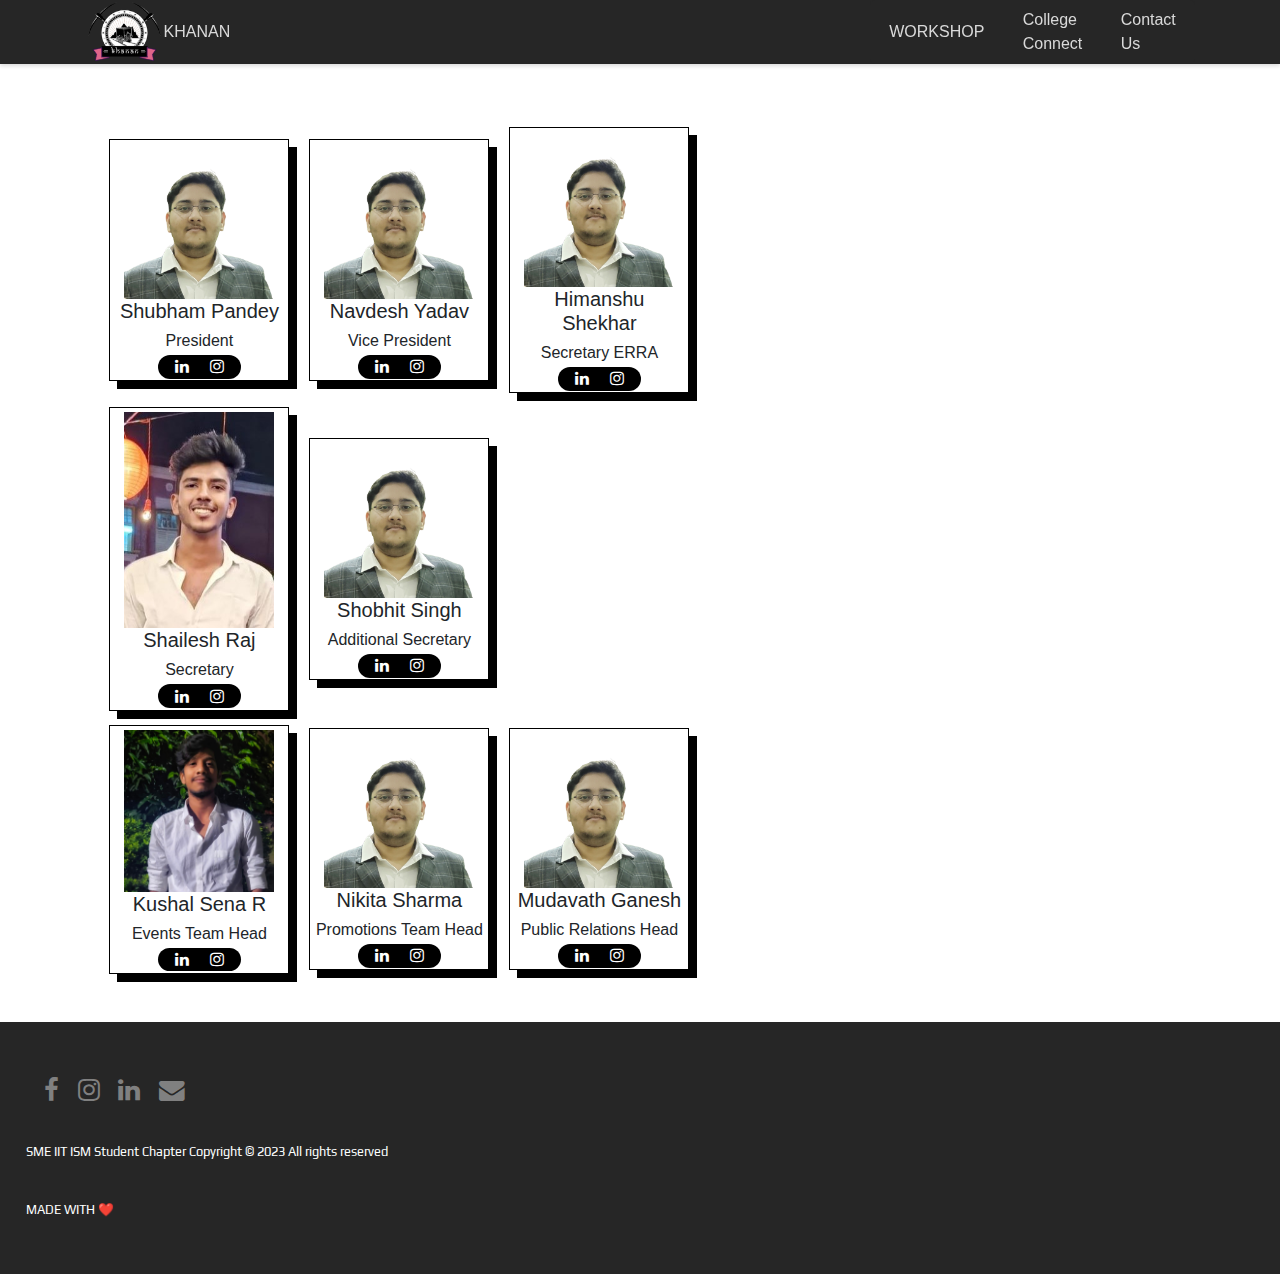
<file: contact-us.html>
<html lang="en">

<head>
    <meta charset="UTF-8">
    <link rel="stylesheet" href="index.css">
    <link rel="stylesheet" href="contact.css">
    <link rel="icon" type="image/x-icon" href="sme.ico">
    <meta name="viewport" content="width=device-width, initial-scale=1.0">
    <link rel="stylesheet" href="https://cdn.jsdelivr.net/npm/bootstrap@4.0.0/dist/css/bootstrap.min.css"
        integrity="sha384-Gn5384xqQ1aoWXA+058RXPxPg6fy4IWvTNh0E263XmFcJlSAwiGgFAW/dAiS6JXm" crossorigin="anonymous">
    <script src="https://code.jquery.com/jquery-3.2.1.slim.min.js"
        integrity="sha384-KJ3o2DKtIkvYIK3UENzmM7KCkRr/rE9/Qpg6aAZGJwFDMVNA/GpGFF93hXpG5KkN"
        crossorigin="anonymous"></script>
    <script src="https://cdn.jsdelivr.net/npm/popper.js@1.12.9/dist/umd/popper.min.js"
        integrity="sha384-ApNbgh9B+Y1QKtv3Rn7W3mgPxhU9K/ScQsAP7hUibX39j7fakFPskvXusvfa0b4Q"
        crossorigin="anonymous"></script>
    <script src="https://cdn.jsdelivr.net/npm/bootstrap@4.0.0/dist/js/bootstrap.min.js"
        integrity="sha384-JZR6Spejh4U02d8jOt6vLEHfe/JQGiRRSQQxSfFWpi1MquVdAyjUar5+76PVCmYl"
        crossorigin="anonymous"></script>
    <!--FONT AWESOME-->
    <link rel="stylesheet" href="https://cdnjs.cloudflare.com/ajax/libs/font-awesome/4.7.0/css/font-awesome.min.css">

    <!--GOOGLE FONTS-->
    <link rel="preconnect" href="https://fonts.gstatic.com">
    <link href="https://fonts.googleapis.com/css2?family=Fredoka+One&family=Play&display=swap" rel="stylesheet">
    <title>KHANAN 23 🔥</title>
</head>

<body style="background: url('https://ik.imagekit.io/tttjlp0fj/8945444_4040926.jpg?updatedAt=1692975580614');
    background-size: 100%;
    background-attachment:fixed;
    background-repeat: no-repeat;
    background-size: cover;">
    <header id="navbar">
        <nav class="navbar-container container">
            <a href="index.html" class="home-link">
                <div class="navbar-logo"></div>
                <img src="Khanan'23-logo.png" width="10%">
                <span>KHANAN</span>
            </a>
            <button type="button" id="navbar-toggle" aria-controls="navbar-menu" aria-label="Toggle menu"
                aria-expanded="false">
                <span class="icon-bar"></span>
                <span class="icon-bar"></span>
                <span class="icon-bar"></span>
            </button>
            <div id="navbar-menu" aria-labelledby="navbar-toggle">
                <ul class="navbar-links">
                    <li class="navbar-item"><a class="navbar-link" href="workshop.html">WORKSHOP</a></li>
                    <!-- <li class="navbar-item"><a class="navbar-link" href="guest.html">GUEST</a></li> -->
                    <li class="navbar-item"><a class="navbar-link" href="https://forms.gle/5RbDoK2WCh61E62g6"
                            target="_blank">College Connect</a></li>
                    <li class="navbar-item"><a class="navbar-link" href="contact-us.html">Contact Us</a></li>
                </ul>
            </div>
        </nav>
    </header>
    <!-- <div id="navbar">
        <img  class= "home" src="Khanan'23-logo.png">
        <span class="nav-bar" id="return">KHANAN</span>
        <span class="nav-bar" id="work">Workshops</span>
        <span class="nav-bar" id="guest">Guest Lectures</span>
    </div> -->

    <div id="box">
        <table id="laptop">
            <tr>
                <td align="center">
                    <div class="cards">
                        <img src="dp-removebg-preview.png" class="image">
                        <h5>Shubham Pandey</h5>
                        <h6>President</h6>
                        <span
                            style="color: white;background-color: black;border-radius: 25px;padding: 2%;padding-right: 10%;padding-left: 10%;">
                            <a href="" style="color: white;margin-right: 10%;"><i class="fa fa-linkedin"></i></a>
                            <a href="" style="color: white;"><i class="fa fa-instagram"></i></a>
                        </span>
                    </div>
                </td>
                <td align="center">
                    <div class="cards">
                        <img src="dp-removebg-preview.png" class="image">
                        <h5>Navdesh Yadav</h5>
                        <h6>Vice President</h6>
                        <span
                            style="color: white;background-color: black;border-radius: 25px;padding: 2%;padding-right: 10%;padding-left: 10%;">
                            <a href="" style="color: white;margin-right: 10%;"><i class="fa fa-linkedin"></i></a>
                            <a href="" style="color: white;"><i class="fa fa-instagram"></i></a>
                        </span>
                    </div>
                </td>
                <td align="center">
                    <div class="cards">
                        <img src="dp-removebg-preview.png" class="image">
                        <h5>Himanshu Shekhar</h5>
                        <h6>Secretary ERRA</h6>
                        <span
                            style="color: white;background-color: black;border-radius: 25px;padding: 2%;padding-right: 10%;padding-left: 10%;">
                            <a href="" style="color: white;margin-right: 10%;"><i class="fa fa-linkedin"></i></a>
                            <a href="" style="color: white;"><i class="fa fa-instagram"></i></a>
                        </span>
                    </div>
                </td>
            </tr>
            <tr>
                <td align="center">
                    <div class="cards">
                        <img src="Snapinsta.app_314526101_432380699045209_4887884826588747898_n_1080.jpg" class="image">
                        <h5>Shailesh Raj</h5>
                        <h6>Secretary</h6>
                        <span
                            style="color: white;background-color: black;border-radius: 25px;padding: 2%;padding-right: 10%;padding-left: 10%;">
                            <a href="" style="color: white;margin-right: 10%;"><i class="fa fa-linkedin"></i></a>
                            <a href="" style="color: white;"><i class="fa fa-instagram"></i></a>
                        </span>
                    </div>
                </td>
                <td align="center">
                    <div class="cards">
                        <img src="dp-removebg-preview.png" class="image">
                        <h5>Shobhit Singh</h5>
                        <h6>Additional Secretary</h6>
                        <span
                            style="color: white;background-color: black;border-radius: 25px;padding: 2%;padding-right: 10%;padding-left: 10%;">
                            <a href="" style="color: white;margin-right: 10%;"><i class="fa fa-linkedin"></i></a>
                            <a href="" style="color: white;"><i class="fa fa-instagram"></i></a>
                        </span>
                    </div>
                </td>
            </tr>
            <tr>
                <td align="center">
                    <div class="cards">
                        <img src="kushal.jpg" class="image">
                        <h5>Kushal Sena R</h5>
                        <h6>Events Team Head</h6>
                        <span
                            style="color: white;background-color: black;border-radius: 25px;padding: 2%;padding-right: 10%;padding-left: 10%;">
                            <a href="" style="color: white;margin-right: 10%;"><i class="fa fa-linkedin"></i></a>
                            <a href="" style="color: white;"><i class="fa fa-instagram"></i></a>
                        </span>
                    </div>
                </td>
                <td align="center">
                    <div class="cards">
                        <img src="dp-removebg-preview.png" class="image">
                        <h5>Nikita Sharma</h5>
                        <h6>Promotions Team Head</h6>
                        <span
                            style="color: white;background-color: black;border-radius: 25px;padding: 2%;padding-right: 10%;padding-left: 10%;">
                            <a href="" style="color: white;margin-right: 10%;"><i class="fa fa-linkedin"></i></a>
                            <a href="" style="color: white;"><i class="fa fa-instagram"></i></a>
                        </span>
                    </div>
                </td>
                <td align="center">
                    <div class="cards">
                        <img src="dp-removebg-preview.png" class="image">
                        <h5>Mudavath Ganesh</h5>
                        <h6>Public Relations Head</h6>
                        <span
                            style="color: white;background-color: black;border-radius: 25px;padding: 2%;padding-right: 10%;padding-left: 10%;">
                            <a href="" style="color: white;margin-right: 10%;"><i class="fa fa-linkedin"></i></a>
                            <a href="" style="color: white;"><i class="fa fa-instagram"></i></a>
                        </span>
                    </div>
                </td>
            </tr>
        </table>

        <!-- mobile view -->
        
        <div class="mobile-new" align="center" style="display: flexbox;">
            <div class="cards" align="center">
                <img src="dp-removebg-preview.png" class="image">
                <h5>Shubham Pandey</h5>
                <h6>President</h6>
                <span
                    style="color: white;background-color: black;border-radius: 25px;padding: 2%;padding-right: 10%;padding-left: 10%;">
                    <a href="" style="color: white;margin-right: 10%;"><i class="fa fa-linkedin"></i></a>
                    <a href="" style="color: white;"><i class="fa fa-instagram"></i></a>
                </span>
            </div>
            <div class="cards" align="center">
                <img src="dp-removebg-preview.png" class="image">
                <h5>Navdesh Uttam Yadav</h5>
                <h6>Vice-President</h6>
                <span
                    style="color: white;background-color: black;border-radius: 25px;padding: 2%;padding-right: 10%;padding-left: 10%;">
                    <a href="" style="color: white;margin-right: 10%;"><i class="fa fa-linkedin"></i></a>
                    <a href="" style="color: white;"><i class="fa fa-instagram"></i></a>
                </span>
            </div>
            <div class="cards" align="center">
                <img src="dp-removebg-preview.png" class="image">
                <h5>Himanshu Shekhar</h5>
                <h6>Secretary ERAA</h6>
                <span
                    style="color: white;background-color: black;border-radius: 25px;padding: 2%;padding-right: 10%;padding-left: 10%;">
                    <a href="" style="color: white;margin-right: 10%;"><i class="fa fa-linkedin"></i></a>
                    <a href="" style="color: white;"><i class="fa fa-instagram"></i></a>
                </span>
            </div>
            <div class="cards" align="center">
                <img src="dp-removebg-preview.png" class="image">
                <h5>Shailesh Yadav</h5>
                <h6>Secretary</h6>
                <span
                    style="color: white;background-color: black;border-radius: 25px;padding: 2%;padding-right: 10%;padding-left: 10%;">
                    <a href="" style="color: white;margin-right: 10%;"><i class="fa fa-linkedin"></i></a>
                    <a href="" style="color: white;"><i class="fa fa-instagram"></i></a>
                </span>
            </div>
            <div class="cards" align="center">
                <img src="dp-removebg-preview.png" class="image">
                <h5>Shobhit Singh</h5>
                <h6>Ad. Secretary</h6>
                <span
                    style="color: white;background-color: black;border-radius: 25px;padding: 2%;padding-right: 10%;padding-left: 10%;">
                    <a href="" style="color: white;margin-right: 10%;"><i class="fa fa-linkedin"></i></a>
                    <a href="" style="color: white;"><i class="fa fa-instagram"></i></a>
                </span>
            </div>
            <div class="cards" align="center">
                <img src="dp-removebg-preview.png" class="image">
                <h5>Kushal sena R</h5>
                <h6>Event team Head</h6>
                <span
                    style="color: white;background-color: black;border-radius: 25px;padding: 2%;padding-right: 10%;padding-left: 10%;">
                    <a href="" style="color: white;margin-right: 10%;"><i class="fa fa-linkedin"></i></a>
                    <a href="" style="color: white;"><i class="fa fa-instagram"></i></a>
                </span>
            </div>
            <div class="cards" align="center">
                <img src="dp-removebg-preview.png" class="image">
                <h5>Mudavath Ganesh</h5>
                <h6>Public Relations Head</h6>
                <span
                    style="color: white;background-color: black;border-radius: 25px;padding: 2%;padding-right: 10%;padding-left: 10%;">
                    <a href="" style="color: white;margin-right: 10%;"><i class="fa fa-linkedin"></i></a>
                    <a href="" style="color: white;"><i class="fa fa-instagram"></i></a>
                </span>
            </div>
            <div class="cards" align="center">
                <img src="dp-removebg-preview.png" class="image">
                <h5>Nikita Sharma</h5>
                <h6>Promotions Team Head</h6>
                <span
                    style="color: white;background-color: black;border-radius: 25px;padding: 2%;padding-right: 10%;padding-left: 10%;">
                    <a href="" style="color: white;margin-right: 10%;"><i class="fa fa-linkedin"></i></a>
                    <a href="" style="color: white;"><i class="fa fa-instagram"></i></a>
                </span>
            </div>
        </div>
    </div>
    <footer>
        <div class="footer">
            <div class="row">
                <a href="https://m.facebook.com/profile.php/?id=100069519102320&name=xhp_nt__fb__action__open_user"
                    target="_blank" id="icon"><i class="fa fa-facebook"></i></a>
                <a href="https://www.instagram.com/khanan_iitism/" target="_blank" id="icon"><i
                        class="fa fa-instagram"></i></a>
                <a href="https://www.linkedin.com/in/sme-iit-ism-student-chapter-031962206" target="_blank" id="icon"><i
                        class="fa fa-linkedin"></i></a>
                <a href="mailto:smeiitismstudentchapter@gmail.com
                " target="_blank" id="icon"><i class="fa fa-envelope"></i></a>
            </div>
            <div class="row">
                SME IIT ISM Student Chapter Copyright © 2023 All rights reserved
            </div>
            <div class="row" style="margin:2%;">MADE WITH ❤️</div>


        </div>
    </footer>

</body>
<!-- <script>
    document.querySelector('#guest').addEventListener("click",function(e){
      window.location.href = 'guest.html';
    })
    document.querySelector('#work').addEventListener("click",function(e){
      window.location.href = 'workshop.html';
    })
    document.querySelector('.home').addEventListener("click",function(e){
      window.location.href = 'index.html';
    })
    document.querySelector('#return').addEventListener("click",function(e){
  window.location.href = 'index.html';
})
    </script> -->
<script>
    const navbarToggle = navbar.querySelector("#navbar-toggle");
    const navbarMenu = document.querySelector("#navbar-menu");
    const navbarLinksContainer = navbarMenu.querySelector(".navbar-links");
    let isNavbarExpanded = navbarToggle.getAttribute("aria-expanded") === "true";

    const toggleNavbarVisibility = () => {
        isNavbarExpanded = !isNavbarExpanded;
        navbarToggle.setAttribute("aria-expanded", isNavbarExpanded);
    };

    navbarToggle.addEventListener("click", toggleNavbarVisibility);

    navbarLinksContainer.addEventListener("click", (e) => e.stopPropagation());
    navbarMenu.addEventListener("click", toggleNavbarVisibility);
</script>

</html>
</file>
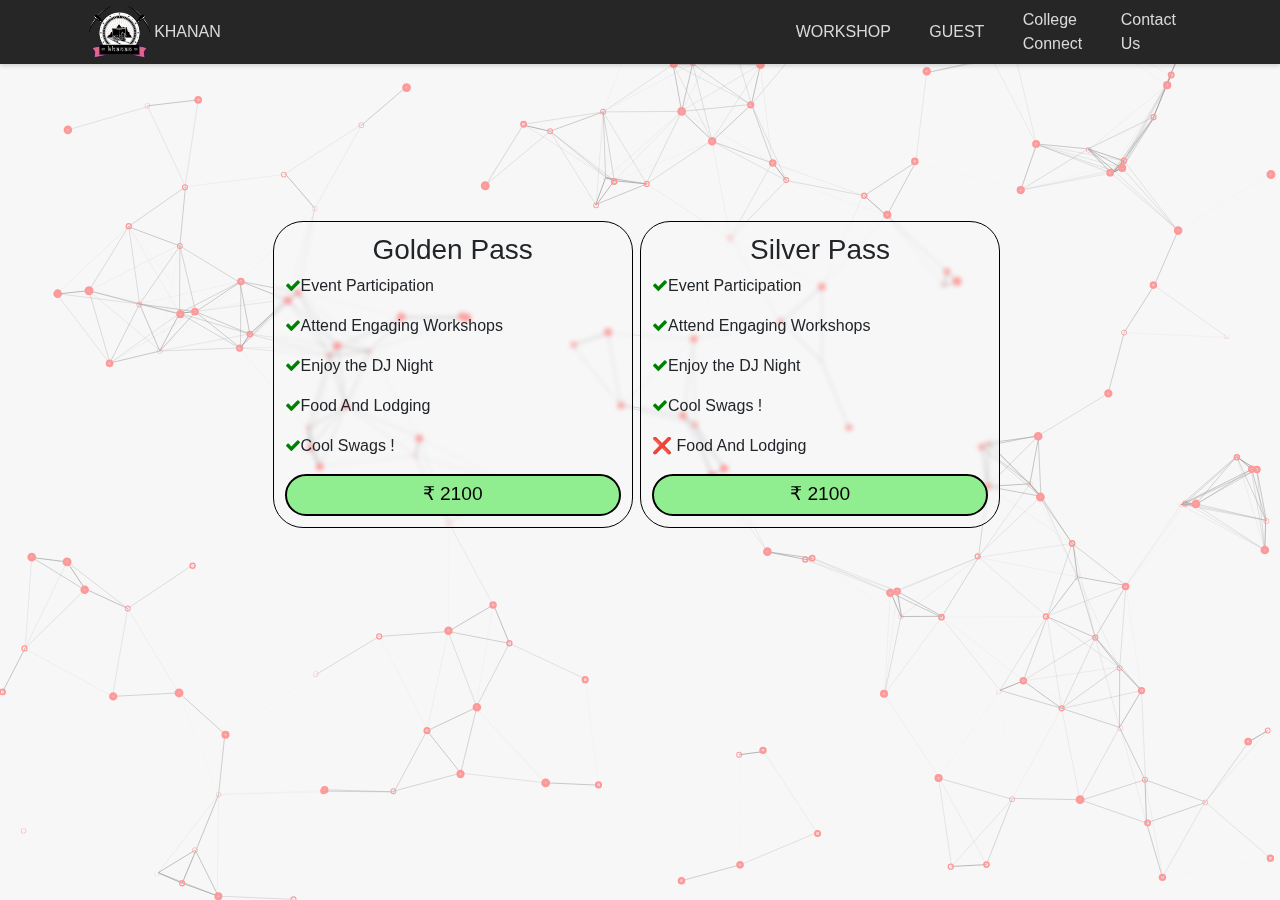
<file: cpp.html>
<!doctype html>
<html lang="en">

<head>
    <meta charset="utf-8">
    <meta name="viewport" content="width=device-width, initial-scale=1">
    <title>CCP</title>
    <link href="https://cdn.jsdelivr.net/npm/bootstrap@5.3.0/dist/css/bootstrap.min.css" rel="stylesheet"
        integrity="sha384-9ndCyUaIbzAi2FUVXJi0CjmCapSmO7SnpJef0486qhLnuZ2cdeRhO02iuK6FUUVM" crossorigin="anonymous">
    <link rel="stylesheet" href="index.css">
    <link rel="stylesheet" href="member.css">
    <meta charset="UTF-8">
    <meta name="viewport" content="width=device-width, initial-scale=1.0">
    <link rel="icon" type="image/x-icon" href="sme.ico">
    <meta name="viewport" content="width=device-width, initial-scale=1.0">
    <link rel="stylesheet" href="https://cdn.jsdelivr.net/npm/bootstrap@4.0.0/dist/css/bootstrap.min.css"
        integrity="sha384-Gn5384xqQ1aoWXA+058RXPxPg6fy4IWvTNh0E263XmFcJlSAwiGgFAW/dAiS6JXm" crossorigin="anonymous">
    <script src="https://code.jquery.com/jquery-3.2.1.slim.min.js"
        integrity="sha384-KJ3o2DKtIkvYIK3UENzmM7KCkRr/rE9/Qpg6aAZGJwFDMVNA/GpGFF93hXpG5KkN"
        crossorigin="anonymous"></script>
    <script src="https://cdn.jsdelivr.net/npm/popper.js@1.12.9/dist/umd/popper.min.js"
        integrity="sha384-ApNbgh9B+Y1QKtv3Rn7W3mgPxhU9K/ScQsAP7hUibX39j7fakFPskvXusvfa0b4Q"
        crossorigin="anonymous"></script>
    <script src="https://cdn.jsdelivr.net/npm/bootstrap@4.0.0/dist/js/bootstrap.min.js"
        integrity="sha384-JZR6Spejh4U02d8jOt6vLEHfe/JQGiRRSQQxSfFWpi1MquVdAyjUar5+76PVCmYl"
        crossorigin="anonymous"></script>
    <!--FONT AWESOME-->
    <link rel="stylesheet" href="https://cdnjs.cloudflare.com/ajax/libs/font-awesome/4.7.0/css/font-awesome.min.css">

    <!--GOOGLE FONTS-->
    <link rel="preconnect" href="https://fonts.gstatic.com">
    <link href="https://fonts.googleapis.com/css2?family=Fredoka+One&family=Play&display=swap" rel="stylesheet">
    <title>CCP</title>
</head>

<body>
    <header id="navbar">
        <nav class="navbar-container container">
            <a href="index.html" class="home-link">
                <div class="navbar-logo"></div>
                <img src="Khanan'23-logo.png" width="10%">
                <span>KHANAN</span>
            </a>
            <button type="button" id="navbar-toggle" aria-controls="navbar-menu" aria-label="Toggle menu"
                aria-expanded="false">
                <span class="icon-bar"></span>
                <span class="icon-bar"></span>
                <span class="icon-bar"></span>
            </button>
            <div id="navbar-menu" aria-labelledby="navbar-toggle">
                <ul class="navbar-links">
                    <li class="navbar-item"><a class="navbar-link" href="workshop.html">WORKSHOP</a></li>
                    <li class="navbar-item"><a class="navbar-link" href="guest.html">GUEST</a></li>
                    <li class="navbar-item"><a class="navbar-link" href="">College Connect</a></li>
                    <li class="navbar-item"><a class="navbar-link" href="contact-us.html">Contact Us</a></li>
                </ul>
            </div>
        </nav>
    </header>
    <!-- <footer>
        <div class="footer">
            <div class="row" style="display: block;">
                <a href="https://m.facebook.com/profile.php/?id=100069519102320&name=xhp_nt__fb__action__open_user"
                    target="_blank" id="icon"><i class="fa fa-facebook"></i></a>
                <a href="https://www.instagram.com/khanan_iitism/" target="_blank" id="icon"><i
                        class="fa fa-instagram"></i></a>
                <a href="https://www.linkedin.com/in/sme-iit-ism-student-chapter-031962206" target="_blank" id="icon"><i
                        class="fa fa-linkedin"></i></a>
                <a href="mailto:smeiitismstudentchapter@gmail.com
                " target="_blank" id="icon"><i class="fa fa-envelope"></i></a>
            </div>
            <div class="row">
                SME IIT ISM Student Chapter Copyright © 2023 All rights reserved || Designed By: Shobhit Singh
            </div>
            <div class="row" style="margin:2%;">MADE WITH ❤️</div>
        </div>
    </footer> -->
    <div class="main-hero">
        <div id="particles-js"></div>
        <div align="center">
            <table id="member-table" align="center">
                <tr class="member-row">
                    <td class="member-data">
                        <div class="down">
                            <h3 align="center">Golden Pass</h3>
                            <p><i class="fa fa-check" style="color: green;"></i>Event Participation</p>
                            <p><i class="fa fa-check" style="color: green;"></i>Attend Engaging Workshops</p>
                            <p><i class="fa fa-check" style="color: green;"></i>Enjoy the DJ Night</p>
                            <p><i class="fa fa-check" style="color: green;"></i>Food And Lodging</p>
                            <p><i class="fa fa-check" style="color: green;"></i>Cool Swags !</p>
                            <button class="spcl"
                                style="border: black solid 2px;border-radius: 30px;padding: 1.3%;font-size: larger; background-color: lightgreen;color: black;">&#8377
                                2100</button>
                        </div>
                    </td>
                    <td class="member-data">
                        <div class="down">
                            <h3 align="center">Silver Pass</h3>
                            <p><i class="fa fa-check" style="color: green;"></i>Event Participation</p>
                            <p><i class="fa fa-check" style="color: green;"></i>Attend Engaging Workshops</p>
                            <p><i class="fa fa-check" style="color: green;"></i>Enjoy the DJ Night</p>
                            <p><i class="fa fa-check" style="color: green;"></i>Cool Swags !</p>
                            <p>❌ Food And Lodging</p>
                            <button class="spcl"
                                style="border: black solid 2px;border-radius: 30px;padding: 1.3% ;font-size: larger; background-color: lightgreen;color: black;">&#8377
                                2100</button>
                        </div>
                    </td>
                </tr>
            </table>
        </div>
        <div id="member-mobile">
            <td class="member-data">
                <div class="mob-down">
                    <h3 align="center">Gold Pass</h3>
                    <p><i class="fa fa-check" style="color: green;"></i>Event Participation</p>
                    <p><i class="fa fa-check" style="color: green;"></i>Attend Engaging Workshops</p>
                    <p><i class="fa fa-check" style="color: green;"></i>Enjoy the DJ Night</p>
                    <p><i class="fa fa-check" style="color: green;"></i>Cool Swags !</p>
                    <p><i class="fa fa-check" style="color: green;"></i>Food and Lodgings</p>
                    <button class="spcl"
                        style="border: black solid 2px;border-radius: 30px;padding: 1.3%; font-size: larger; background-color: lightgreen;color: black;">&#8377
                        2100</button>
                </div>
            <td class="member-data">
                <div class="mob-down">
                    <h3 align="center">Silver Pass</h3>
                    <p><i class="fa fa-check" style="color: green;"></i>Event Participation</p>
                    <p><i class="fa fa-check" style="color: green;"></i>Attend Engaging Workshops</p>
                    <p><i class="fa fa-check" style="color: green;"></i>Enjoy the DJ Night</p>
                    <p><i class="fa fa-check" style="color: green;"></i>Cool Swags !</p>
                    <p>❌ Food and Lodgings</p>
                    <button class="spcl"
                        style="border: black solid 2px;border-radius: 30px;padding: 1.3%; font-size: larger; background-color: lightgreen;color: black;">&#8377
                        2100</button>
                </div>
        </div>
</body>
<script src="https://cdn.jsdelivr.net/npm/bootstrap@5.3.0/dist/js/bootstrap.bundle.min.js"
    integrity="sha384-geWF76RCwLtnZ8qwWowPQNguL3RmwHVBC9FhGdlKrxdiJJigb/j/68SIy3Te4Bkz"
    crossorigin="anonymous"></script>
<script src="particles.js"></script>
<script src="app.js"></Script>
<script>
    const navbarToggle = navbar.querySelector("#navbar-toggle");
    const navbarMenu = document.querySelector("#navbar-menu");
    const navbarLinksContainer = navbarMenu.querySelector(".navbar-links");
    let isNavbarExpanded = navbarToggle.getAttribute("aria-expanded") === "true";

    const toggleNavbarVisibility = () => {
        isNavbarExpanded = !isNavbarExpanded;
        navbarToggle.setAttribute("aria-expanded", isNavbarExpanded);
    };

    navbarToggle.addEventListener("click", toggleNavbarVisibility);

    navbarLinksContainer.addEventListener("click", (e) => e.stopPropagation());
    navbarMenu.addEventListener("click", toggleNavbarVisibility);
</script>

</html>
</file>
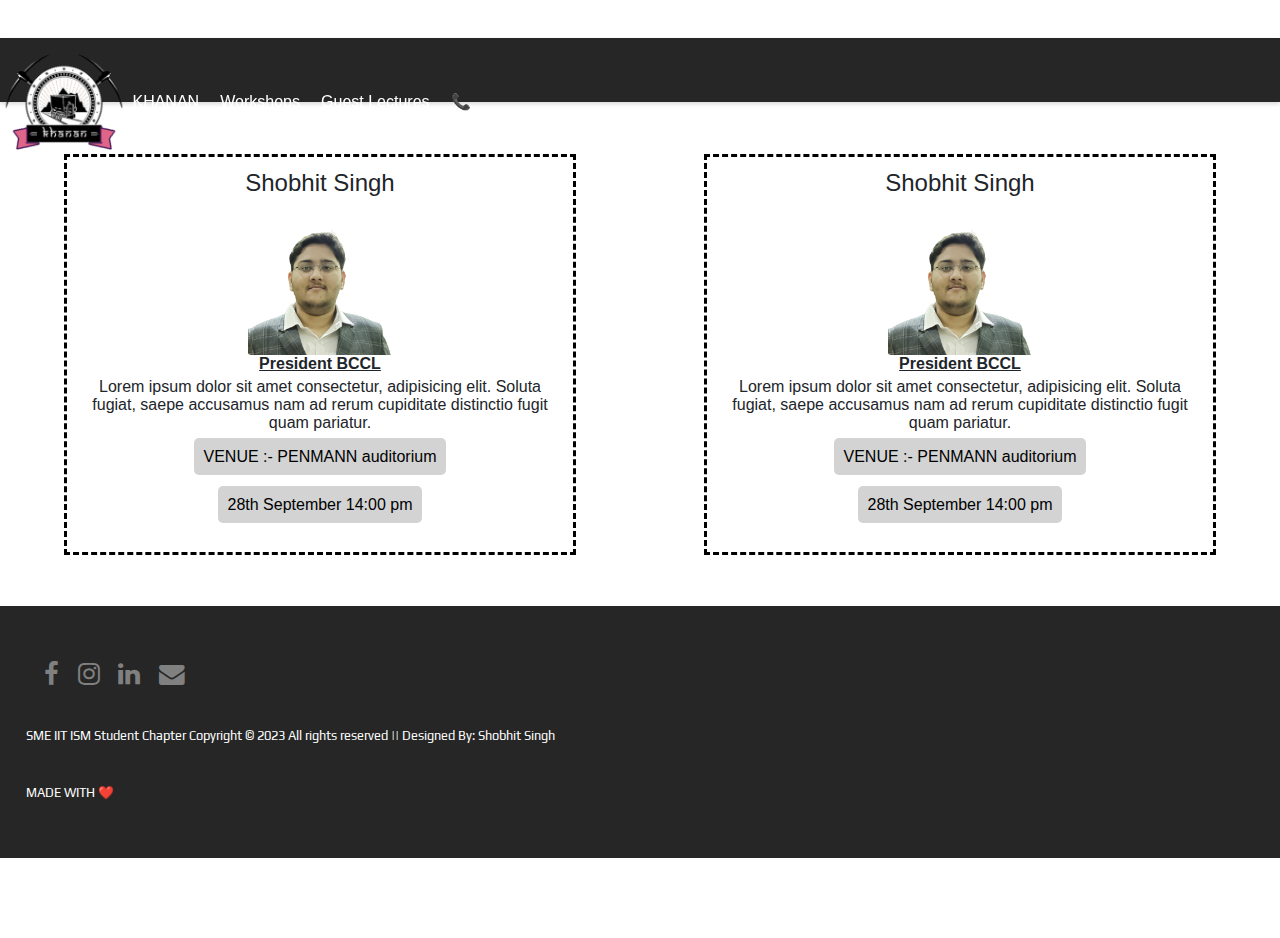
<file: guest.html>
<html lang="en">
<head>
    <meta charset="UTF-8">
    <meta name="viewport" content="width=device-width, initial-scale=1.0">
    <link rel="stylesheet" href="index.css">
    <link rel="icon" type="image/x-icon" href="sme.ico">
    <meta name="viewport" content="width=device-width, initial-scale=1.0">
    <link rel="stylesheet" href="https://cdn.jsdelivr.net/npm/bootstrap@4.0.0/dist/css/bootstrap.min.css"
        integrity="sha384-Gn5384xqQ1aoWXA+058RXPxPg6fy4IWvTNh0E263XmFcJlSAwiGgFAW/dAiS6JXm" crossorigin="anonymous">
    <script src="https://code.jquery.com/jquery-3.2.1.slim.min.js"
        integrity="sha384-KJ3o2DKtIkvYIK3UENzmM7KCkRr/rE9/Qpg6aAZGJwFDMVNA/GpGFF93hXpG5KkN"
        crossorigin="anonymous"></script>
    <script src="https://cdn.jsdelivr.net/npm/popper.js@1.12.9/dist/umd/popper.min.js"
        integrity="sha384-ApNbgh9B+Y1QKtv3Rn7W3mgPxhU9K/ScQsAP7hUibX39j7fakFPskvXusvfa0b4Q"
        crossorigin="anonymous"></script>
    <script src="https://cdn.jsdelivr.net/npm/bootstrap@4.0.0/dist/js/bootstrap.min.js"
        integrity="sha384-JZR6Spejh4U02d8jOt6vLEHfe/JQGiRRSQQxSfFWpi1MquVdAyjUar5+76PVCmYl"
        crossorigin="anonymous"></script>
    <!--FONT AWESOME-->
    <link rel="stylesheet" href="https://cdnjs.cloudflare.com/ajax/libs/font-awesome/4.7.0/css/font-awesome.min.css">

    <!--GOOGLE FONTS-->
    <link rel="preconnect" href="https://fonts.gstatic.com">
    <link href="https://fonts.googleapis.com/css2?family=Fredoka+One&family=Play&display=swap" rel="stylesheet">
    <title>Guest-lec</title>
</head>
<body>
    <div id="navbar">
        <img  class= "home" src="Khanan'23-logo.png" width="10%">
        <span class="nav-bar" id="return" >KHANAN</span>
        <span class="nav-bar" id="work">Workshops</span>
        <span class="nav-bar" id="guest">Guest Lectures</span>
        <span class="nav-bar" id="contact">📞</span>
    </div>
<!-- cards -->
<h2 align="center" style="margin-top: 3%; margin-bottom: 0;">GUEST SPEAKERS</h2>
<div id="laptop-view"> <!-- NOW THE FEST EVENTS laptop and pad-->
    <table>
        <tr align="center">
            <td>
                <div class="cards">
                    <h4>Shobhit Singh</h4>
                    <img src="dp-removebg-preview.png" width="30%" height="40%">
                    <div style="margin-bottom: 1%;"><strong><u>President BCCL</u></strong></div>
                    <p>Lorem ipsum dolor sit amet consectetur, adipisicing elit. Soluta fugiat, saepe accusamus nam
                        ad
                        rerum cupiditate distinctio fugit quam pariatur.</p>
                    <span class="venue">VENUE :- PENMANN auditorium</span>
                    <p id="demo">28th September 14:00 pm</p>
                </div>
            </td>
            <td>
                <div class="cards">
                    <h4>Shobhit Singh</h4>
                    <img src="dp-removebg-preview.png" width="30%" height="40%" alt="">
                    <div style="margin-bottom: 1%;"><strong><u>President BCCL</u></strong></div>
                    <p>Lorem ipsum dolor sit amet consectetur, adipisicing elit. Soluta fugiat, saepe accusamus nam
                        ad
                        rerum cupiditate distinctio fugit quam pariatur.</p>
                        <span class="venue">VENUE :- PENMANN auditorium</span>
                        <p id="demo">28th September 14:00 pm</p>
                </div>
            </td>
        </tr>
    </table>
</div>
<div class="mobile-view" align="center"> <!--mobile view-->
    <div class="cards">
        <h4>SHOBHIT SINGH</h4>
        <img src="dp-removebg-preview.png" width="40%" >
        <div style="margin-bottom: 1%;"><strong><u>President BCCL</u></strong></div>
        <p>Lorem ipsum dolor sit amet consectetur, adipisicing elit. Soluta fugiat, saepe accusamus nam
            ad
            rerum cupiditate distinctio fugit quam pariatur.</p>
            <span class="venue">VENUE :- PENMANN auditorium</span>
            <p id="demo">28th September 14:00 pm</p>
    </div>
    <div class="cards">
        <h4>Shobhit Singh</h4>
        <img src="dp-removebg-preview.png" width="40%"  >
        <div style="margin-bottom: 1%;"><strong><u>President BCCL</u></strong></div>
        <p>Lorem ipsum dolor sit amet consectetur, adipisicing elit. Soluta fugiat, saepe accusamus nam
            ad
            rerum cupiditate distinctio fugit quam pariatur.</p>
            <span class="venue">VENUE :- PENMANN auditorium</span>
            <p id="demo">28th September 14:00 pm</p>
    </div>
</div>
<!-- footer -->
    <footer>
        <div class="footer">
            <div class="row">
                <a href="https://m.facebook.com/profile.php/?id=100069519102320&name=xhp_nt__fb__action__open_user"
                    target="_blank" id="icon"><i class="fa fa-facebook"></i></a>
                <a href="https://www.instagram.com/khanan_iitism/" target="_blank" id="icon"><i
                        class="fa fa-instagram"></i></a>
                <a href="https://www.linkedin.com/in/sme-iit-ism-student-chapter-031962206" target="_blank" id="icon"><i
                        class="fa fa-linkedin"></i></a>
                <a href="mailto:smeiitismstudentchapter@gmail.com
                " target="_blank" id="icon"><i class="fa fa-envelope"></i></a>
            </div>
            <div class="row">
                SME IIT ISM Student Chapter Copyright © 2023 All rights reserved || Designed By: Shobhit Singh
            </div>
            <div class="row" style="margin:2%;">MADE WITH ❤️</div>
        </div>
    </footer>
</body>
<script>
document.querySelector('#work').addEventListener("click",function(e){
  window.location.href = 'workshop.html';
})
document.querySelector('.home').addEventListener("click",function(e){
  window.location.href = 'index.html';
})
document.querySelector('#contact').addEventListener("click",function(e){
  window.location.href = 'contact-us.html';
})
document.querySelector('#return').addEventListener("click",function(e){
  window.location.href = 'index.html';
})
</script>
</html>
</file>
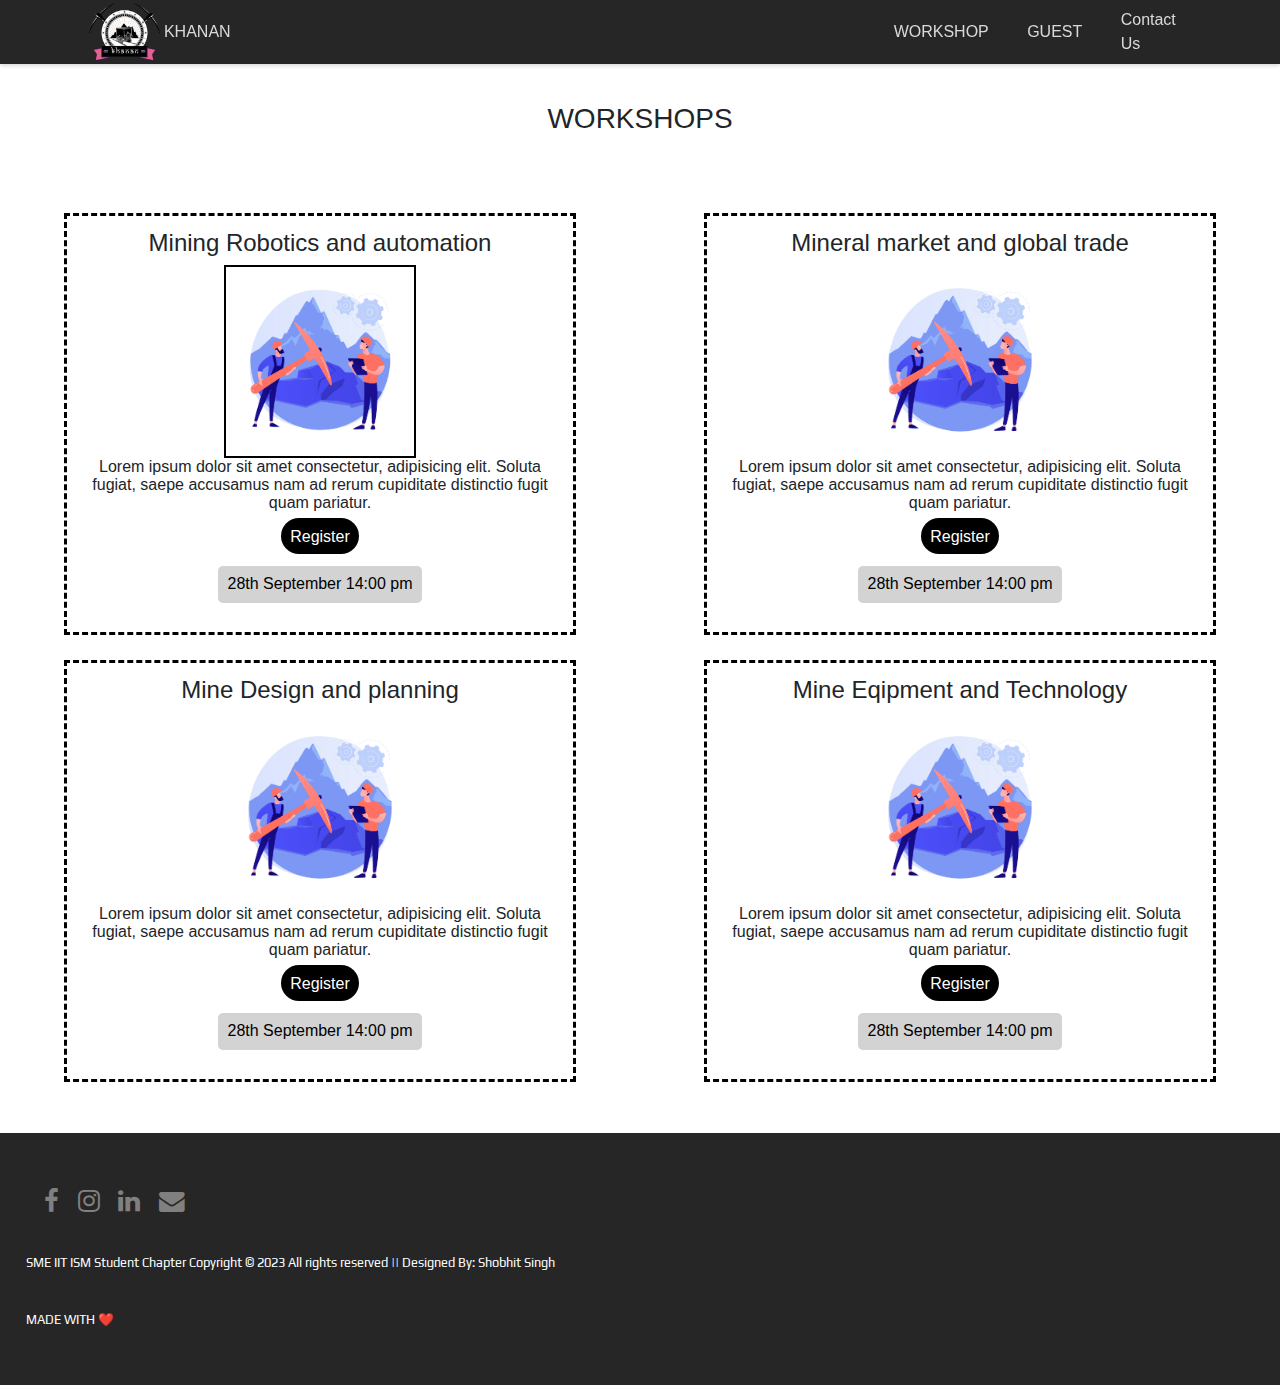
<file: workshop.html>
<html lang="en">
<head>
    <meta charset="UTF-8">
    <meta name="viewport" content="width=device-width, initial-scale=1.0">
    <link rel="stylesheet" href="index.css">
    <link rel="icon" type="image/x-icon" href="sme.ico">
    <meta name="viewport" content="width=device-width, initial-scale=1.0">
    <link rel="stylesheet" href="https://cdn.jsdelivr.net/npm/bootstrap@4.0.0/dist/css/bootstrap.min.css"
        integrity="sha384-Gn5384xqQ1aoWXA+058RXPxPg6fy4IWvTNh0E263XmFcJlSAwiGgFAW/dAiS6JXm" crossorigin="anonymous">
    <script src="https://code.jquery.com/jquery-3.2.1.slim.min.js"
        integrity="sha384-KJ3o2DKtIkvYIK3UENzmM7KCkRr/rE9/Qpg6aAZGJwFDMVNA/GpGFF93hXpG5KkN"
        crossorigin="anonymous"></script>
    <script src="https://cdn.jsdelivr.net/npm/popper.js@1.12.9/dist/umd/popper.min.js"
        integrity="sha384-ApNbgh9B+Y1QKtv3Rn7W3mgPxhU9K/ScQsAP7hUibX39j7fakFPskvXusvfa0b4Q"
        crossorigin="anonymous"></script>
    <script src="https://cdn.jsdelivr.net/npm/bootstrap@4.0.0/dist/js/bootstrap.min.js"
        integrity="sha384-JZR6Spejh4U02d8jOt6vLEHfe/JQGiRRSQQxSfFWpi1MquVdAyjUar5+76PVCmYl"
        crossorigin="anonymous"></script>
    <!--FONT AWESOME-->
    <link rel="stylesheet" href="https://cdnjs.cloudflare.com/ajax/libs/font-awesome/4.7.0/css/font-awesome.min.css">

    <!--GOOGLE FONTS-->
    <link rel="preconnect" href="https://fonts.gstatic.com">
    <link href="https://fonts.googleapis.com/css2?family=Fredoka+One&family=Play&display=swap" rel="stylesheet">
    <title>Workshop</title>
</head>
<body>
    <header id="navbar">
        <nav class="navbar-container container">
          <a href="index.html" class="home-link">
            <div class="navbar-logo"></div>
            <img src="Khanan'23-logo.png" width="10%">
            <span>KHANAN</span>
          </a>
          <button type="button" id="navbar-toggle" aria-controls="navbar-menu" aria-label="Toggle menu" aria-expanded="false">
            <span class="icon-bar"></span>
            <span class="icon-bar"></span>
            <span class="icon-bar"></span>
          </button>
          <div id="navbar-menu" aria-labelledby="navbar-toggle">
            <ul class="navbar-links">
              <li class="navbar-item"><a class="navbar-link" href="workshop.html">WORKSHOP</a></li>
              <li class="navbar-item"><a class="navbar-link" href="guest.html">GUEST</a></li>
              <li class="navbar-item"><a class="navbar-link" href="contact-us.html">Contact Us</a></li>
            </ul>
          </div>
        </nav>
      </header>
    <!-- <div id="navbar">
        <img class="home" src="Khanan'23-logo.png" width="10%">
        <span class="nav-bar" id="return">KHANAN</span>
        <span class="nav-bar" id="work">Workshops</span>
        <span class="nav-bar" id="guest">Guest Lectures</span>
        <span class="nav-bar" id="contact">📞</span>
    </div> -->
<!-- cards -->
<h3 align="center" class="motive" style="margin-bottom: 0;">WORKSHOPS</h2>
<div id="laptop-view"> <!-- NOW THE FEST EVENTS laptop and pad-->
   
    <table>
        <tr align="center">
            <td>
                <div class="cards">
                    <h4>Mining Robotics and automation</h4>
                    <img src="event.jpg" width="40%" height="40%" style="border: black solid 2px;">
                    <p>Lorem ipsum dolor sit amet consectetur, adipisicing elit. Soluta fugiat, saepe accusamus
                        nam
                        ad
                        rerum cupiditate distinctio fugit quam pariatur.</p>
                    <span class="part">Register</span>
                    
                    <!-- countdown timer -->
                    <p id="demo">28th September 14:00 pm</p>
                </div>
            </td>
            <td>
                <div class="cards">
                    <h4>Mineral market and global trade</h4>
                    <img src="event.jpg" width="40%" height="40%" alt="">
                    <p>Lorem ipsum dolor sit amet consectetur, adipisicing elit. Soluta fugiat, saepe accusamus
                        nam
                        ad
                        rerum cupiditate distinctio fugit quam pariatur.</p>
                    <span class="part">Register</span>
                    <p id="sec-event">28th September 14:00 pm</p>
                </div>
            </td>
        </tr>
        <tr align="center">
            <td>
                <div class="cards">
                    <h4>Mine Design and planning</h4>
                    <img src="event.jpg" width="40%" height="40%" alt="">
                    <p>Lorem ipsum dolor sit amet consectetur, adipisicing elit. Soluta fugiat, saepe accusamus
                        nam
                        ad
                        rerum cupiditate distinctio fugit quam pariatur.</p>
                    <span class="part">Register</span>
                    
                    <p id="demo">28th September 14:00 pm</p>
                </div>
            </td>
            <td>
                <div class="cards">
                    <h4>Mine Eqipment and Technology</h4>
                    <img src="event.jpg" width="40%" height="40%" alt="">
                    <p>Lorem ipsum dolor sit amet consectetur, adipisicing elit. Soluta fugiat, saepe accusamus
                        nam
                        ad
                        rerum cupiditate distinctio fugit quam pariatur.</p>
                    <span class="part">Register</span>
                    
                    <p id="demo">28th September 14:00 pm</p>
                </div>
            </td>
        </tr>
    </table>
</div>
<div class="mobile-view" align="center"> <!--mobile view-->
    <div class="cards">
        <h4>Mining Robotics and automation</h4>
        <img src="event.jpg" width="55%" style="border: black solid 2px;">
        <p>Lorem ipsum dolor sit amet consectetur, adipisicing elit. Soluta fugiat, saepe accusamus nam
            ad
            rerum cupiditate distinctio fugit quam pariatur.</p>
        <span class="part">Register</span>
        
        <!-- countdown timer -->
        <p id="demo">28th September 14:00 pm</p>
    </div>
    <div class="cards">
        <h4>Mineral market and global trade</h4>
        <img src="event.jpg" width="55%" style="border: black solid 2px;">
        <p>Lorem ipsum dolor sit amet consectetur, adipisicing elit. Soluta fugiat, saepe accusamus nam
            ad
            rerum cupiditate distinctio fugit quam pariatur.</p>
        <span class="part">Register</span>
        
        <!-- countdown timer -->
        <p id="demo">28th September 14:00 pm</p>
    </div>
    <div class="cards">
        <h4>Mine Design and planning</h4>
        <img src="event.jpg" width="55%" style="border: black solid 2px;">
        <p>Lorem ipsum dolor sit amet consectetur, adipisicing elit. Soluta fugiat, saepe accusamus nam
            ad
            rerum cupiditate distinctio fugit quam pariatur.</p>
        <span class="part">Register</span>
        
        <!-- countdown timer -->
        <p id="demo">28th September 14:00 pm</p>
    </div>
    <div class="cards">
        <h4>Mine Eqipment and Technology</h4>
        <img src="event.jpg" width="55%" style="border: black solid 2px;">
        <p>Lorem ipsum dolor sit amet consectetur, adipisicing elit. Soluta fugiat, saepe accusamus nam
            ad
            rerum cupiditate distinctio fugit quam pariatur.</p>
        <span class="part">Register</span>
        
        <!-- countdown timer -->
        <p id="demo">28th September 14:00 pm</p>
    </div>
</div>
<!-- footer -->
    <footer>
        <div class="footer">
            <div class="row">
                <a href="https://m.facebook.com/profile.php/?id=100069519102320&name=xhp_nt__fb__action__open_user"
                    target="_blank" id="icon"><i class="fa fa-facebook"></i></a>
                <a href="https://www.instagram.com/khanan_iitism/" target="_blank" id="icon"><i
                        class="fa fa-instagram"></i></a>
                <a href="https://www.linkedin.com/in/sme-iit-ism-student-chapter-031962206" target="_blank" id="icon"><i
                        class="fa fa-linkedin"></i></a>
                <a href="mailto:smeiitismstudentchapter@gmail.com
                " target="_blank" id="icon"><i class="fa fa-envelope"></i></a>
            </div>
            <div class="row">
                SME IIT ISM Student Chapter Copyright © 2023 All rights reserved || Designed By: Shobhit Singh
            </div>
            <div class="row" style="margin:2%;">MADE WITH ❤️</div>
        </div>
    </footer>
</body>
<!-- <script>
document.querySelector('#guest').addEventListener("click",function(e){
  window.location.href = 'guest.html';
})
document.querySelector('#return').addEventListener("click",function(e){
  window.location.href = 'index.html';
})
document.querySelector('#contact').addEventListener("click",function(e){
  window.location.href = 'contact-us.html';
})
document.querySelector('.home').addEventListener("click",function(e){
  window.location.href = 'index.html';
})
</script> -->
<script>
    const navbarToggle = navbar.querySelector("#navbar-toggle");
const navbarMenu = document.querySelector("#navbar-menu");
const navbarLinksContainer = navbarMenu.querySelector(".navbar-links");
let isNavbarExpanded = navbarToggle.getAttribute("aria-expanded") === "true";

const toggleNavbarVisibility = () => {
  isNavbarExpanded = !isNavbarExpanded;
  navbarToggle.setAttribute("aria-expanded", isNavbarExpanded);
};

navbarToggle.addEventListener("click", toggleNavbarVisibility);

navbarLinksContainer.addEventListener("click", (e) => e.stopPropagation());
navbarMenu.addEventListener("click", toggleNavbarVisibility);
</script>
</html>
</file>
<file: index.css>
#navbar {
    background-color: #343a40;
    color: white;
    height: fit-content;
}

.nav-bar {
    margin-right: 1.3%;
    text-decoration: none;
    user-select: none;
}

.nav-bar:hover {
    cursor: pointer;
}

/* FOR TIMER */
#demo {
    color: black;
    background-color: lightgray;
    border-radius: 5px;
    width: fit-content;
    padding: 2%;
    margin-top: 20px;
}

#sec-event {
    color: black;
    background-color: lightgray;
    border-radius: 5px;
    width: fit-content;
    padding: 2%;
    margin-top: 20px;
}

/* OTHER */
.tline {
    color: white;
    background-color: black;
    border: white solid 2px;
    border-radius: 30px;
    padding: 1.5%;
    transition: 300ms;
    user-select: none;
}

.tline:hover {
    cursor: pointer;
    color: black;
    background-color: lightgrey;
    font-size: large;
}

.logo {
    display: inline-flex
}

.txt {
    display: inline-flex;
}

#banner {
    height: 20%;
}

#btn {
    color: white;
    background-color: black;
    border-radius: 50px;
    padding: 1.5%;
    border: white solid 2px;
    transition: 500ms;
    user-select: none;
}

#btn:hover {
    cursor: pointer;
    color: black;
    background-color: lightgrey;
    border: black solid 2px;
    font-size: large;
}

.potha {
    margin: 3%;

}

table {
    margin-top: 5%;
}

tr {
    border: none;
    margin: 1%;
    transition: 500ms;
    /* border: black solid 2px; */
}

td {
    border: none;
    margin-bottom: 5%;
    width: 30%;
    margin: 1%;
    /* border: solid black 2px; */
}

/* CARDS */

.cards {
    border: black dotted 2px;
    width: fit-content;
    margin-left: 2%;
    border: dashed 3px black;
    margin-bottom: 4%;
    width: 80%;
    padding: 2%;
    margin: 5%;
}

@media only screen and (min-width: 768px) {

    /*laptop*/
    .cards {
        width: 80%;
        height: 40%;
        padding: 2%;
        margin: 2%;
    }

    .mobile-view {
        display: none;
    }

    #banner {
        height: 60%;
        margin-top: 4%;
    }

    .home {
        width: 10%;
    }
}

/* OTHER */

.new {
    display: inline-flex;
}

.list-item {
    display: flex;
}

/*<-------------------------FOOTER--------------------------->*/
.footer {
    background: #262626;
    margin-top: 3%;
    padding: 30px 0px;
    font-family: 'Play', sans-serif;
}

.footer .row {
    margin: 2%;
    color: #fdffff;
    font-size: 0.8em;
    margin-bottom: 3%;
}

#icon {
    margin-left: 1.5%;
}

.footer .row a {
    text-decoration: none;
    color: gray;
    transition: 0.5s;
}

.footer .row a:hover {
    color: #fff;
}

.footer .row a i {
    font-size: 2em;
    margin: 0% 1%;
}

/*for mobile*/
@media (min-width:721px) and (max-width: 767px) {
    .cards {
        width: 80%;
        height: 40%;
        padding: 2%;
        margin: 2%;
    }

    .mobile-view {
        display: none;
    }

    #banner {
        height: 60%;
    }

    .home {
        width: 10%;
    }
}

@media (max-width:720px) {

    /*MOBILE*/
    .footer {
        text-align: left;
        padding: 5%;
    }

    #navbar {
        height: fit-content;
    }

    .home {
        width: 22%;
        margin-right: -3%;
    }

    .nav-bar {
        font-size: 0.8rem;
        margin-right: 5%;
    }

    #laptop-view {
        /*FOR DIFF DISPLAY IN SCREENS (LAPTOP VIEW KAREGA AND MOBILE MAI NHI)*/
        display: none;
    }

    #icon {
        margin-left: 3%;
    }
    .footer .row a i {
        margin: 0% 3%;
        display: block;
    }
}

/*<-------------------------MODAL--------------------------->*/
/* The Modal (background) */
.modal {
    display: none;
    /* Hidden by default */
    position: fixed;
    /* Stay in place */
    z-index: 1;
    /* Sit on top */
    left: 0;
    top: 0;
    width: 100%;
    /* Full width */
    height: 100%;
    /* Full height */
    overflow: auto;
    /* Enable scroll if needed */
    background-color: rgb(0, 0, 0);
    /* Fallback color */
    background-color: rgba(0, 0, 0, 0.4);
    /* Black w/ opacity */
    transition: 300ms;
}

/* Modal Content/Box */
.modal-content {
    background-color: white;
    margin: 15% auto;
    /* 15% from the top and centered */
    padding: 20px;
    border: 1px solid #888;
    width: 50%;
    /* Could be more or less, depending on screen size */
    height: 60%;
}

/* The Close Button */
.close {
    color: black;
    float: right;
    font-size: 28px;
    font-weight: bold;
}

.close:hover,
.close:focus {

    text-decoration: none;
    cursor: pointer;
}

/* PARTICIPATE */
.part {
    color: white;
    border-radius: 20px;
    padding: 2%;
    background-color: black;
    margin-bottom: 2%;
    transition: 300ms;
    user-select: none;
}

.part:hover {
    cursor: pointer;
    background-color: rgb(214, 214, 84);
    color: black;
    border: black solid 1px;
}

.rule {
    color: white;
    background-color: black;
    margin-top: 20px;
    width: fit-content;
    padding: 1.5%;
    border-radius: 20px;
}

/* for guest lectures */
.venue {
    color: black;
    background-color: lightgray;
    border-radius: 5px;
    width: fit-content;
    padding: 2%;
    margin-top: 20px;
}

/* [base64] START=========================================================================================================================================================================================================================================================================== */
.new-cards {
    border: black solid 4px;
    border-radius: 20px;
    width: fit-content;
    padding: 2%;
    margin: 3%;
    backdrop-filter: blur(5px);

}

.new-headings {
    width: 100%;
    background-color: black;
    color: white;
    border-top-left-radius: 20px;
    border-top-right-radius: 20px;
    margin-top: 0;
    padding: 0.7%;
}

.poster {
    border: 4px solid black;
    margin-bottom: 3%;
}

.new-part {
    padding: 2%;
    background-color: black;
    border-radius: 20px;
    color: white;
    margin-top: 2%;
    margin-bottom: 3%;
    padding-right: 17%;
    padding-left: 17%;
}

.new-demo {
    color: black;
    border-radius: 5px;
    width: 100%;
    padding: 1.5%;
    margin-top: 4%;
    background-color: #d6a384;
}

@media only screen and (min-width: 768px) {
    /*LAPTOP*/

}

@media (max-width:720px) {

    /*MOBILE*/
    .new-cards {
        margin: 5%;
    }

    .heading {
        padding: 2%;
        margin: 0;
    }
}

/*Landscape mode for some mobiles*/
@media (min-width:721px) and (max-width: 957px) {
    .new-part {
        padding-left: 12%;
        padding-right: 12%;
    }
}

.mob-heading {
    background-color: black;
    color: white;
    border-top-right-radius: 20px;
    border-top-left-radius: 20px;
    padding: 0.5%;
}

.mob-img {
    border: black solid 3px;
    margin-bottom: 3%;
}

.mob-part {
    color: white;
    background-color: black;
    border-radius: 20px;
    padding: 2%;
    padding-right: 7%;
    padding-left: 7%
}

.mob-demo {
    color: black;
    background-color: #d6a384;
    border-radius: 5px;
    width: 100%;
    margin-top: 5%;
}

/*======================== NAVBAR ============================ */
:root {
    --navbar-bg-color: hsl(0, 0%, 15%);
    --navbar-text-color: hsl(0, 0%, 85%);
    --navbar-text-color-focus: white;
    --navbar-bg-contrast: hsl(0, 0%, 25%);
}

* {
    box-sizing: border-box;
    margin: 0;
    padding: 0;
}

body {
    height: 100vh;
    font-family: Arial, Helvetica, sans-serif;
    line-height: 1.6;
}

.container {
    max-width: 1000px;
    padding-left: 1.4rem;
    padding-right: 1.4rem;
    margin-left: auto;
    margin-right: auto;
}

#navbar {
    --navbar-height: 64px;
    position: fixed;
    height: var(--navbar-height);
    background-color: var(--navbar-bg-color);
    left: 0;
    right: 0;
    box-shadow: 0 2px 4px rgba(0, 0, 0, 0.15);
    z-index: 999;
}

.navbar-container {
    display: flex;
    justify-content: space-between;
    height: 100%;
    align-items: center;
}

.navbar-item {
    margin: 0.4em;
    width: 100%;
}

.home-link,
.navbar-link {
    color: var(--navbar-text-color);
    text-decoration: none;
    display: flex;
    font-weight: 400;
    align-items: center;
}

.home-link:is(:focus, :hover) {
    color: var(--navbar-text-color-focus);
}

.navbar-link {
    justify-content: center;
    width: 100%;
    padding: 0.4em 0.8em;
    border-radius: 5px;
}

.navbar-link:is(:focus, :hover) {
    color: var(--navbar-text-color-focus);
    background-color: var(--navbar-bg-contrast);
}

.navbar-logo {
    background-image: url('Khanan\'23-logo.png');

}

#navbar-toggle {
    cursor: pointer;
    border: none;
    background-color: transparent;
    width: 40px;
    height: 40px;
    display: flex;
    align-items: center;
    justify-content: center;
    flex-direction: column;
}

.icon-bar {
    display: block;
    width: 25px;
    height: 4px;
    margin: 2px;
    background-color: var(--navbar-text-color);
}

#navbar-toggle:is(:focus, :hover) .icon-bar {
    background-color: var(--navbar-text-color-focus);
}

#navbar-toggle[aria-expanded="true"] .icon-bar:is(:first-child, :last-child) {
    position: absolute;
    margin: 0;
    width: 30px;
}

#navbar-toggle[aria-expanded="true"] .icon-bar:first-child {
    transform: rotate(45deg);
}

#navbar-toggle[aria-expanded="true"] .icon-bar:nth-child(2) {
    opacity: 0;
}

#navbar-toggle[aria-expanded="true"] .icon-bar:last-child {
    transform: rotate(-45deg);
}

#navbar-menu {
    position: fixed;
    top: var(--navbar-height);
    bottom: 0;
    opacity: 0;
    visibility: hidden;
    left: 0;
    right: 0;
}

#navbar-toggle[aria-expanded="true"]+#navbar-menu {
    background-color: rgba(0, 0, 0, 0.4);
    opacity: 1;
    visibility: visible;
}

.navbar-links {
    list-style: none;
    position: absolute;
    background-color: var(--navbar-bg-color);
    display: flex;
    flex-direction: column;
    align-items: center;
    left: 0;
    right: 0;
    margin: 1.4rem;
    border-radius: 5px;
    box-shadow: 0 0 20px rgba(0, 0, 0, 0.3);
}

#navbar-toggle[aria-expanded="true"]+#navbar-menu .navbar-links {
    padding: 1em;
}

@media screen and (min-width: 700px) {

    #navbar-toggle,
    #navbar-toggle[aria-expanded="true"] {
        display: none;
    }

    #navbar-menu,
    #navbar-toggle[aria-expanded="true"] #navbar-menu {
        visibility: visible;
        opacity: 1;
        position: static;
        display: block;
        height: 100%;
    }

    .navbar-links,
    #navbar-toggle[aria-expanded="true"] #navbar-menu .navbar-links {
        margin: 0;
        padding: 0;
        box-shadow: none;
        position: static;
        flex-direction: row;
        width: 100%;
        height: 100%;
    }
}

.motive {
    padding-top: 8%;
}

@media (max-width:720px) {

    /*MOBILE*/
    .motive {
        padding-top: 20%;
    }

    #banner {
        margin-top: 10%;
    }
}

@media (min-width:721px) and (max-width: 957px) {
    #banner {
        margin-top: 13%;
    }
}

#butt {
    display: none;
    /* Hidden by default */
    position: fixed;
    /* Fixed/sticky position */
    bottom: 20px;
    /* Place the button at the bottom of the page */
    right: 30px;
    /* Place the button 30px from the right */
    z-index: 998;
    /* Make sure it does not overlap */
    border: none;
    /* Remove borders */
    outline: none;
    /* Remove outline */
    background-color: #262626;
    /* Set a background color */
    color: white;
    /* Text color */
    cursor: pointer;
    /* Add a mouse pointer on hover */
    padding: 20px;
    /* Some padding */
    border-radius: 10px;
    /* Rounded corners */
    font-size: 18px;
    /* Increase font size */
}

#butt:hover {
    background-color: #555;
    /* Add a dark-grey background on hover */
}

#particles-js {
    position: fixed;
    background-color: #ebebeb;
    background-position: 50% 50%;
    background-size: cover;
    width: 100%;
    height: 100%;
    opacity: 0.4;
}

@media only screen and (min-width: 768px) {
    .mobile-new{
        display: none;
    }
}
</file>
<file: contact.css>
td{
    border: none;
}
tr{
    border: none;
}
#box{
    padding-top: 5%;
    padding-left: 8%;
}
.image{
    width: 150px;
}
@media (max-width:720px) {
    /*For mobiles*/
    #box{
        padding-top: 15%;
    }
    .image{
        width: 80px;
    }
    #laptop{
        display: none;
    }
}
.cards{
    border: 1px solid black;
    box-shadow: black 8px 8px;
    width: 180px;
    margin-right: 5%;
    margin-bottom: 5%;
}
</file>
<file: member.css>
#member-table{
    margin-top: 0;   
}
.member-data{
    border: none;
    padding-top: 10%;
}
.member-row{
    border: none;
    
}
.down{
    margin-top: 40%;
    margin-right: 2%;
    backdrop-filter: blur(2px);
    border: black solid 1.4px;
    border-radius: 30px;
    padding: 3%;
}
.spcl{
    width: 100%;
}
@media (max-width:720px) {
    /* mobile */
    .down{
        margin-top: 70%;
    }
    #member-table{
        display: none;
    }
}
@media only screen and (min-width: 768px) {
    /*LAPTOP*/
    #member-mobile{
        display: none;
    }
}
#member-mobile{
    padding: 12%;
    padding-top: 30%;
}
.mob-down{
    backdrop-filter: blur(2px);
    border: black solid 1.4px;
    border-radius: 30px;
    padding: 3%;
    margin-bottom: 3%;
}
</file>
